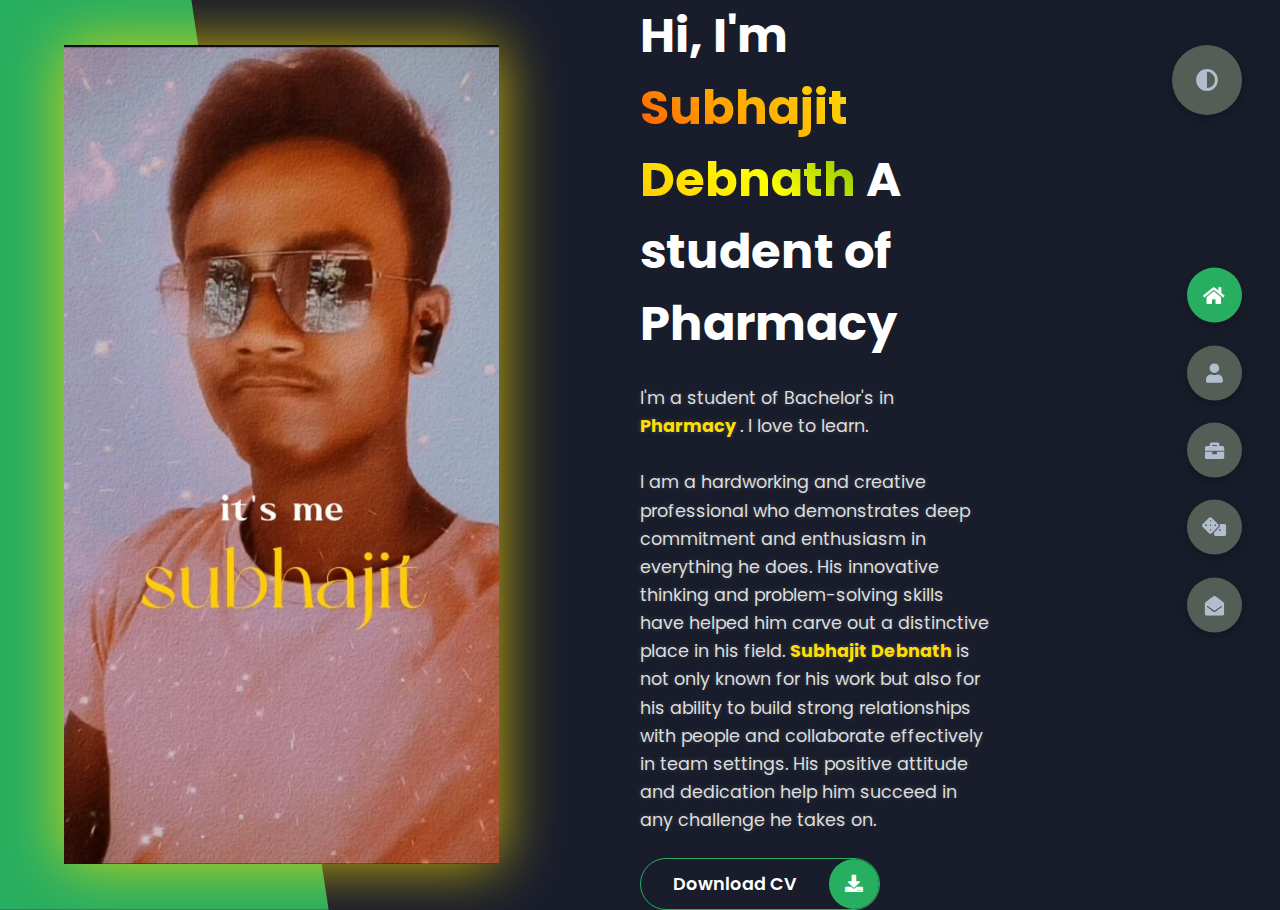
<file: index.html>
<!DOCTYPE html>
<html lang="en">

<head>
  <meta charset="UTF-8" />
  <meta http-equiv="X-UA-Compatible" content="IE=edge" />
  <meta name="viewport" content="width=device-width, initial-scale=1.0" />
  <title>Portfolio</title>
  <link rel="stylesheet" href="styles/styles.css" />
  <link rel="preconnect" href="https://fonts.googleapis.com" />
  <link rel="preconnect" href="https://fonts.gstatic.com" crossorigin />
  <link rel="stylesheet" href="https://cdnjs.cloudflare.com/ajax/libs/font-awesome/5.15.4/css/all.min.css"
    integrity="sha512-1ycn6IcaQQ40/MKBW2W4Rhis/DbILU74C1vSrLJxCq57o941Ym01SwNsOMqvEBFlcgUa6xLiPY/NS5R+E6ztJQ=="
    crossorigin="anonymous" referrerpolicy="no-referrer" />
  <link href="https://fonts.googleapis.com/css2?family=Poppins&display=swap" rel="stylesheet" />
</head>

<body class="main-content">
  <header class="section sec1 header active" id="home">
    <div class="header-content">
      <div class="left-header">
        <div class="h-shape"></div>
        <div class="image" style="
              display: flex;
              justify-content: center;
              align-items: center;
              animation: bgPulse 3s infinite alternate;
            ">
          <img src="img/hero1.png" alt="" style="
               
                filter: drop-shadow(0 0 30px rgba(255, 223, 0, 0.8));
                animation: bounce 2.5s infinite ease-in-out,
                  tilt 1.5s infinite alternate ease-in-out;
              " />
        </div>

        <style>
          /* Stronger Background Glow */
          @keyframes bgPulse {
            0% {
              background-color: rgba(255, 223, 0, 0.1);
              box-shadow: 0 0 20px rgba(255, 223, 0, 0.4);
            }

            100% {
              background-color: rgba(255, 223, 0, 0.2);
              box-shadow: 0 0 40px rgba(255, 223, 0, 0.7);
            }
          }

          /* Elastic Bouncing Effect */
          @keyframes bounce {

            0%,
            100% {
              transform: translateY(0);
            }

            50% {
              transform: translateY(-15px) scale(1.05);
            }
          }

          /* Tilt & Rotation for Realistic Motion */
          @keyframes tilt {
            0% {
              transform: rotate(0deg);
            }

            100% {
              transform: rotate(3deg);
            }
          }
        </style>
      </div>
      <div class="right-header">
        <h1 class="name" style="
              display: inline-block;
              animation: bounce 2s infinite ease-in-out;
            ">
          Hi, I'm
          <span class="name" style="
                background-image: linear-gradient(
                  45deg,
                  red,
                  orange,
                  yellow,
                  green,
                  cyan,
                  blue,
                  violet
                );
                background-size: 300% 300%;
                -webkit-background-clip: text;
                color: transparent;
                animation: colorRotate 3s infinite linear;
              ">
            Subhajit Debnath
          </span>
          A student of Pharmacy
        </h1>

        <style>
          @keyframes bounce {

            0%,
            100% {
              transform: translateY(0);
            }

            50% {
              transform: translateY(-10px);
            }
          }

          @keyframes colorRotate {
            0% {
              background-position: 0% 50%;
            }

            50% {
              background-position: 100% 50%;
            }

            100% {
              background-position: 0% 50%;
            }
          }
        </style>

        <p style="
              animation: fadeIn 2s ease-in-out, subtleGlow 3s infinite alternate;
              line-height: 1.6;
              font-size: 1.1rem;
              color: #ddd; /* Softer white for normal text */
              text-shadow: 0 0 5px rgba(255, 255, 255, 0.2);
            ">
          I'm a student of Bachelor's in
          <span style="
                color: #ffdd00;
                font-weight: bold;
                animation: electricGlow 0.8s infinite alternate;
              ">
            Pharmacy </span>. I love to learn. <br /><br />

          I am a hardworking and creative professional who demonstrates deep
          commitment and enthusiasm in everything he does. His innovative
          thinking and problem-solving skills have helped him carve out a
          distinctive place in his field.

          <span style="
                color: #ffdd00;
                font-weight: bold;
                animation: electricGlow 0.8s infinite alternate;
              ">
            Subhajit Debnath
          </span>
          is not only known for his work but also for his ability to build
          strong relationships with people and collaborate effectively in team
          settings. His positive attitude and dedication help him succeed in
          any challenge he takes on.
        </p>

        <style>
          @keyframes fadeIn {
            from {
              opacity: 0;
              transform: translateY(5px);
            }

            to {
              opacity: 1;
              transform: translateY(0);
            }
          }

          @keyframes electricGlow {
            0% {
              text-shadow: 0 0 20px rgba(255, 223, 0, 0.9),
                0 0 40px rgba(255, 223, 0, 0.8),
                0 0 60px rgba(255, 223, 0, 0.7),
                0 0 80px rgba(255, 223, 0, 0.6);
            }

            50% {
              text-shadow: 0 0 25px rgba(255, 255, 0, 1),
                0 0 50px rgba(255, 255, 0, 0.9),
                0 0 75px rgba(255, 255, 0, 0.8),
                0 0 100px rgba(255, 255, 0, 0.7);
            }

            100% {
              text-shadow: 0 0 30px rgba(255, 255, 0, 1),
                0 0 60px rgba(255, 255, 0, 1), 0 0 90px rgba(255, 255, 0, 0.9),
                0 0 120px rgba(255, 255, 0, 0.8);
            }
          }

          @keyframes subtleGlow {
            from {
              text-shadow: 0 0 5px rgba(255, 255, 255, 0.2);
            }

            to {
              text-shadow: 0 0 10px rgba(255, 255, 255, 0.3);
            }
          }
        </style>

        <div class="btn-con">
          <a href="" class="main-btn">
            <span class="btn-text">Download CV</span>
            <span class="btn-icon"><i class="fas fa-download"></i></span>
          </a>
        </div>
      </div>
    </div>
  </header>
  <main>
    <section class="section sec2 about" id="about">
      <div class="main-title">
        <h2>About <span>me</span><span class="bg-text">my stats</span></h2>
      </div>
      <div class="about-container">
        <div class="left-about">
          <h4>Information About me</h4>
          <p class="text-container">
            My name is <span class="bold">Subhajit Debnath</span>. I belong to <span class="large">Katwa, West Bengal</span>. 
            I am currently pursuing a <span class="bigger">Bachelor's in Pharmacy</span> from 
            <span class="bold">Burdwan Institute of Pharmacy (BIT)</span>. I have a keen interest in the <span class="large">pharmaceutical field</span> 
            and aspire to contribute to the <span class="bigger">healthcare sector</span> through my <span class="bold">knowledge</span> and <span class="bold">skills</span>. 
            My academic journey has equipped me with a <span class="large">strong foundation</span> in pharmaceutical sciences, and 
            I am eager to further enhance my <span class="bigger">expertise</span> in this field.
        </p>
        <style>
          @keyframes gradientRotate {
              0% { background-position: 0% 50%; }
              50% { background-position: 100% 50%; }
              100% { background-position: 0% 50%; }
          }
  
        
          .text-container {
            font-family: Arial, sans-serif;
            font-size: 22px;
            text-align: center;
            padding: 30px;
            background: linear-gradient(45deg, #ffea00, #ff9800, #ff5722, #ffcc00);
            background-size: 300% 300%;
            -webkit-background-clip: text;
            -webkit-text-fill-color: transparent;
            animation: gradientRotate 5s infinite linear;
        }
          .bold { font-weight: bold; font-size: 28px; }
          .large { font-size: 32px; }
          .bigger { font-size: 36px; }
      </style>
          <div class="btn-con">
            <a href="" class="main-btn">
              <span class="btn-text">Download CV</span>
              <span class="btn-icon"><i class="fas fa-download"></i></span>
            </a>
          </div>
        </div>
        <div class="right-about">
          <div class="about-item">
            <div class="abt-text">
              <p class="large-text">2+</p>
              <p class="small-text">Projects<br />completed</p>
            </div>
          </div>
          <div class="about-item">
            <div class="abt-text">
              <p class="large-text">2+</p>
              <p class="small-text">Years of <br />Experince</p>
            </div>
          </div>
          <div class="about-item">
            <div class="abt-text">
              <p class="large-text">2024</p>
              <p class="small-text">Pursing bacheloer's <br />in Pharmacy</p>
            </div>
          </div>
          <div class="about-item">
            <div class="abt-text">
              <p class="large-text">2022</p>
              <p class="small-text">
                Higher Secondary<br />with mathmatics and Physics and Biology
              </p>
            </div>
          </div>
        </div>
      </div>
      <div class="about-stats">
        <h4 class="stat-title">My skills</h4>
        <div class="progress-bars">
          <div class="progress-bar">
            <div class="prog-title">Pharmacy</div>
            <div class="progress-con">
              <p class="prog text">60%</p>
              <div class="progress">
                <span class="c"></span>
              </div>
            </div>
          </div>
          <div class="progress-bar">
            <div class="prog-title">Pharmaceutical Biology</div>
            <div class="progress-con">
              <p class="prog text">60%</p>
              <div class="progress">
                <span class="c"></span>
              </div>
            </div>
          </div>
          <div class="progress-bar">
            <div class="prog-title">Organic Chemsitry</div>
            <div class="progress-con">
              <p class="prog text">60%</p>
              <div class="progress">
                <span class="c"></span>
              </div>
            </div>
          </div>
          <div class="progress-bar">
            <div class="prog-title">Pharmaceutical Chemsitry</div>
            <div class="progress-con">
              <p class="prog text">60%</p>
              <div class="progress">
                <span class="c"></span>
              </div>
            </div>
          </div>
          <div class="progress-bar">
            <div class="prog-title">Biology</div>
            <div class="progress-con">
              <p class="prog text">65%</p>
              <div class="progress">
                <span class="cpp"></span>
              </div>
            </div>
          </div>
          <div class="progress-bar">
            <div class="prog-title">Botany</div>
            <div class="progress-con">
              <p class="prog text">68%</p>
              <div class="progress">
                <span class="java"></span>
              </div>
            </div>
          </div>
          <div class="progress-bar">
            <div class="prog-title">Zoology</div>
            <div class="progress-con">
              <p class="prog text">75%</p>
              <div class="progress">
                <span class="oop"></span>
              </div>
            </div>
          </div>
        </div>
      </div>
      <p class="text-container">
        <span class="bold">Subhajit Debnath</span> is a <span class="large">dedicated</span> and <span class="bigger">ambitious</span> student known for his <span class="bold">creativity</span> and strong work ethic. 
        With a <span class="large">natural talent</span> for <span class="bold">problem-solving</span>, he consistently approaches challenges with an <span class="bigger">innovative</span> mindset. 
        Subhajit's <span class="bold">enthusiasm</span> for learning and his ability to <span class="large">collaborate</span> with peers make him an <span class="bigger">asset</span> in any academic setting. 
        His <span class="bold">passion</span> for growth and his <span class="large">commitment</span> to excellence drive him to constantly seek new knowledge and skills, 
        setting him up for <span class="bigger">future success</span> in his <span class="bold">chosen field</span>.
    </p>
    <style>
      @keyframes gradientRotate {
          0% { background-position: 0% 50%; }
          50% { background-position: 100% 50%; }
          100% { background-position: 0% 50%; }
      }

      .text-container {
          font-family: Arial, sans-serif;
          font-size: 22px;
          font-weight: normal;
          text-align: center;
          padding: 30px;
          background: linear-gradient(45deg, #ff5733, #33ff57, #3357ff, #ff33aa);
          background-size: 300% 300%;
          -webkit-background-clip: text;
          -webkit-text-fill-color: transparent;
          animation: gradientRotate 5s infinite linear;
      }

      .bold { font-weight: bold; font-size: 28px; }
      .large { font-size: 32px; }
      .bigger { font-size: 36px; }
  </style>
      <h4 class="stat-title">My Timeline</h4>
      <div class="timeline">
        <div class="timeline-item">
          <div class="tl-icon">
            <i class="fas fa-briefcase"></i>
          </div>
          <p class="tl-duration">2022 - Present</p>
          <h5>Pharmacist Intern - <span>ABC Pharma Solutions</span></h5>
          <p>
            * Assisting in prescription processing and medication dispensing
            <br />* Educating patients on proper medication usage and side
            effects
          </p>
        </div>

        <div class="timeline-item">
          <div class="tl-icon">
            <i class="fas fa-graduation-cap"></i>
          </div>
          <p class="tl-duration">2023 - Present</p>
          <h5>Pursuing Master's - <span>in Pharmacy</span></h5>
          <p>
            Burdwan Institute of Pharmacy (BIT),<br />
            Burdwan
          </p>
        </div>

        <div class="timeline-item">
          <div class="tl-icon">
            <i class="fas fa-briefcase"></i>
          </div>
          <p class="tl-duration">2021 - 2022</p>
          <h5>Research Assistant - <span>XYZ Pharmaceuticals</span></h5>
          <p>
            * Conducted research on drug formulations and stability testing
            <br />* Assisted in documentation for regulatory submissions
          </p>
        </div>

        <div class="timeline-item">
          <div class="tl-icon">
            <i class="fas fa-graduation-cap"></i>
          </div>
          <p class="tl-duration">2019 - 2023</p>
          <h5>Bachelor's - <span>in Pharmacy</span></h5>
          <p>
            Burdwan Institute of Pharmacy (BIT),<br />
            Burdwan
          </p>
        </div>
      </div>
    </section>
    <section class="section sec3 portfolio" id="portfolio">
      <div class="main-title">
        <h2>My <span>Gallery</span><span class="bg-text">My work</span></h2>
      </div>
      <p class="port-text">Here are some of my pics. See for yourself😊.</p>
      <div class="portfolios">
        <div class="portfolio-item">
          <div class="image">
            <img src="img/1.jpg" alt="" />
          </div>
          <div class="hover-items">
            <h3>View large</h3>
            <div class="icons">
              <a href="https://ibb.co/Rf8M3HF" target="_blank" class="icon">
                <i class="fas fa-search"></i>
              </a>
            </div>
          </div>
        </div>
        <div class="portfolio-item">
          <div class="image">
            <img src="img/2.jpg" alt="" />
          </div>
          <div class="hover-items">
            <h3>View large</h3>
            <div class="icons">
              <a href="https://ibb.co/BH7m9cpj" target="_blank" class="icon">
                <i class="fas fa-search"></i>
              </a>
            </div>
          </div>
        </div>
        <div class="portfolio-item">
          <div class="image">
            <img src="img/3.jpg" alt="" />
          </div>
          <div class="hover-items">
            <h3>View large</h3>
            <div class="icons">
              <a href="https://ibb.co/nspCk7wQ" target="_blank" class="icon">
                <i class="fas fa-search"></i>
              </a>
            </div>
          </div>
        </div>
        <div class="portfolio-item">
          <div class="image">
            <img src="img/4.jpg" alt="" />
          </div>
          <div class="hover-items">
            <h3>View large</h3>
            <div class="icons">
              <a href="https://ibb.co/VYrfCxkH" target="_blank" class="icon">
                <i class="fas fa-search"></i>
              </a>
            </div>
          </div>
        </div>
        <div class="portfolio-item">
          <div class="image">
            <img src="img/5.jpg" alt="" />
          </div>
          <div class="hover-items">
            <h3>View large</h3>
            <div class="icons">
              <a href="https://ibb.co/s9n0tLyV" target="_blank" class="icon">
                <i class="fas fa-search"></i>
              </a>
            </div>
          </div>
        </div>
        <div class="portfolio-item">
          <div class="image">
            <img src="img/6.jpg" alt="" />
          </div>
          <div class="hover-items">
            <h3>View large</h3>
            <div class="icons">
              <a href="https://ibb.co/TxwkXSyt" target="_blank" class="icon">
                <i class="fas fa-search"></i>
              </a>
            </div>
          </div>
        </div>
        <!-- Separator for Bike Pictures -->
              <div style="
      width: 100%;
      text-align: center;
      padding: 10px 0;
      margin: 30px 0;
      border-bottom: 4px solid green;
      font-size: 24px;
      font-weight: bold;
      color: green;
      letter-spacing: 1px;">
          
              </div>
              <div style="
              width: 100%;
              text-align: center;
              padding: 10px 0;
              margin: 30px 0;
              border-bottom: 4px solid green;
              font-size: 24px;
              font-weight: bold;
              color: green;
              letter-spacing: 1px;">
                       🏍️ Bike Pictures 🏍️
                      </div>
                            <div class="hide-on-small" style="
                            width: 100%;
                            text-align: center;
                            padding: 10px 0;
                            margin: 30px 0;
                            border-bottom: 4px solid green;
                            font-size: 24px;
                            font-weight: bold;
                            color: green;
                            letter-spacing: 1px;">
                          <!-- Content goes here -->
                          </div>
                              <style>
                                @media screen and (max-width: 768px) {
                                  .hide-on-small {
                                    display: none;
                                  }
                                }
                              </style>
        <div class="portfolio-item">
          <div class="image">
            <img src="img/Bike1.jpg" alt="" />
          </div>
          <div class="hover-items">
            <h3>View large</h3>
            <div class="icons">
              <a href="https://ibb.co/wFbcJSWL" target="_blank" class="icon">
                <i class="fas fa-search"></i>
              </a>
            </div>
          </div>
        </div>
        <div class="portfolio-item">
          <div class="image">
            <img src="img/Bike2.jpg" alt="" />
          </div>
          <div class="hover-items">
            <h3>View large</h3>
            <div class="icons">
              <a href="https://ibb.co/3ywckRqL" target="_blank" class="icon">
                <i class="fas fa-search"></i>
              </a>
            </div>
          </div>
        </div>
        <div class="portfolio-item">
          <div class="image">
            <img src="img/Bike3.jpg" alt="" />
          </div>
          <div class="hover-items">
            <h3>View large</h3>
            <div class="icons">
              <a href="https://ibb.co/M53hx3xg" target="_blank" class="icon">
                <i class="fas fa-search"></i>
              </a>
            </div>
          </div>
        </div>
        <div class="portfolio-item">
          <div class="image">
            <img src="img/Bike4.jpg" alt="" />
          </div>
          <div class="hover-items">
            <h3>View large</h3>
            <div class="icons">
              <a href="https://ibb.co/0ymj7Qh9" target="_blank" class="icon">
                <i class="fas fa-search"></i>
              </a>
            </div>
          </div>
        </div>



      </div>
      </div>
    </section>
    <section class="section sec4 games" id="games"></section>
    <section class="section sec5 contact" id="contact">
      <div class="contact-container">
        <div class="main-title">
          <h2>
            Get in <span>Touch</span><span class="bg-text">Contact</span>
          </h2>
        </div>
        <div class="contact-content-con">
          <div class="left-contact">
            <h4>Contact me Here</h4>
            <p>
              I am available for freelance work. If you have any project that
              you want to get started, think you need my help with something
              or just fancy saying hey, then get in touch.
            </p>
            <div class="contact-info">
              <div class="contact-item">
                <div class="icon">
                  <i class="fas fa-map-marker-alt"></i>
                  Location
                </div>
                <p>: Katwa, West Bengal</p>
              </div>
              <div class="contact-item">
                <div class="icon">
                  <i class="fas fa-envelope"></i>
                  <span>Email</span>
                </div>
                <p>
                  <span>: debnathsubhajit325@gmail.com</span>
                </p>
              </div>
              <div class="contact-item">
                <div class="icon">
                  <i class="fas fa-phone-alt"></i>
                  Mobile
                </div>
                <p>: *********(Personal)</p>
              </div>
              <div class="contact-item">
                <div class="icon">
                  <i class="fas fa-globe-asia"></i>
                  <p>Languages</p>
                </div>
                : English, Hindi,Bengali
              </div>
            </div>
            <div class="contact-icons">
              <div class="contact-icon">
                <a href="https://www.facebook.com/share/1Fwk7nnbBr/" target="_blank">
                  <i class="fab fa-facebook-f"></i>
                </a>
                <a href="https://www.youtube.com/@sjgaming7194" target="_blank">
                  <i class="fab fa-youtube"></i>
                </a>
              
                <a href="https://www.instagram.com/subhajit_jit_629/" target="_blank">
                  <i class="fab fa-instagram"></i>
                </a>
              </div>
            </div>
          </div>
          <div class="right-contact">
            <form action="" class="contact-form">
              <div class="input-control i-c-2">
                <input type="text" required placeholder="YOUR NAME" />
                <input type="email" required placeholder="YOUR EMAIL" />
              </div>
              <div class="input-control">
                <input type="text" required placeholder="ENTER SUBJECT" />
              </div>
              <div class="input-control">
                <textarea name="" id="" cols="15" rows="8" placeholder="Message Here..."></textarea>
              </div>
              <div class="submit-btn">
                <a href="#" class="main-btn">
                  <span class="btn-text">Download</span>
                  <span class="btn-icon"><i class="fas fa-download"></i></span>
                </a>
              </div>
            </form>
          </div>
        </div>
      </div>
    </section>
  </main>

  <div class="controlls">
    <div class="control control-1 active-btn" data-id="home">
      <i class="fas fa-home"></i>
    </div>
    <div class="control control-2" data-id="about">
      <i class="fas fa-user"></i>
    </div>
    <div class="control control-3" data-id="portfolio">
      <i class="fas fa-briefcase"></i>
    </div>
    <div class="control control-4" data-id="game">
      <a href="game.html"><i class="fas fa-dice"></i></a>
    </div>
    <div class="control control-5" data-id="contact">
      <i class="fas fa-envelope-open"></i>
    </div>
  </div>
  <div class="theme-btn">
    <i class="fas fa-adjust"></i>
  </div>
  <script src="app.js"></script>
</body>

</html>
</file>
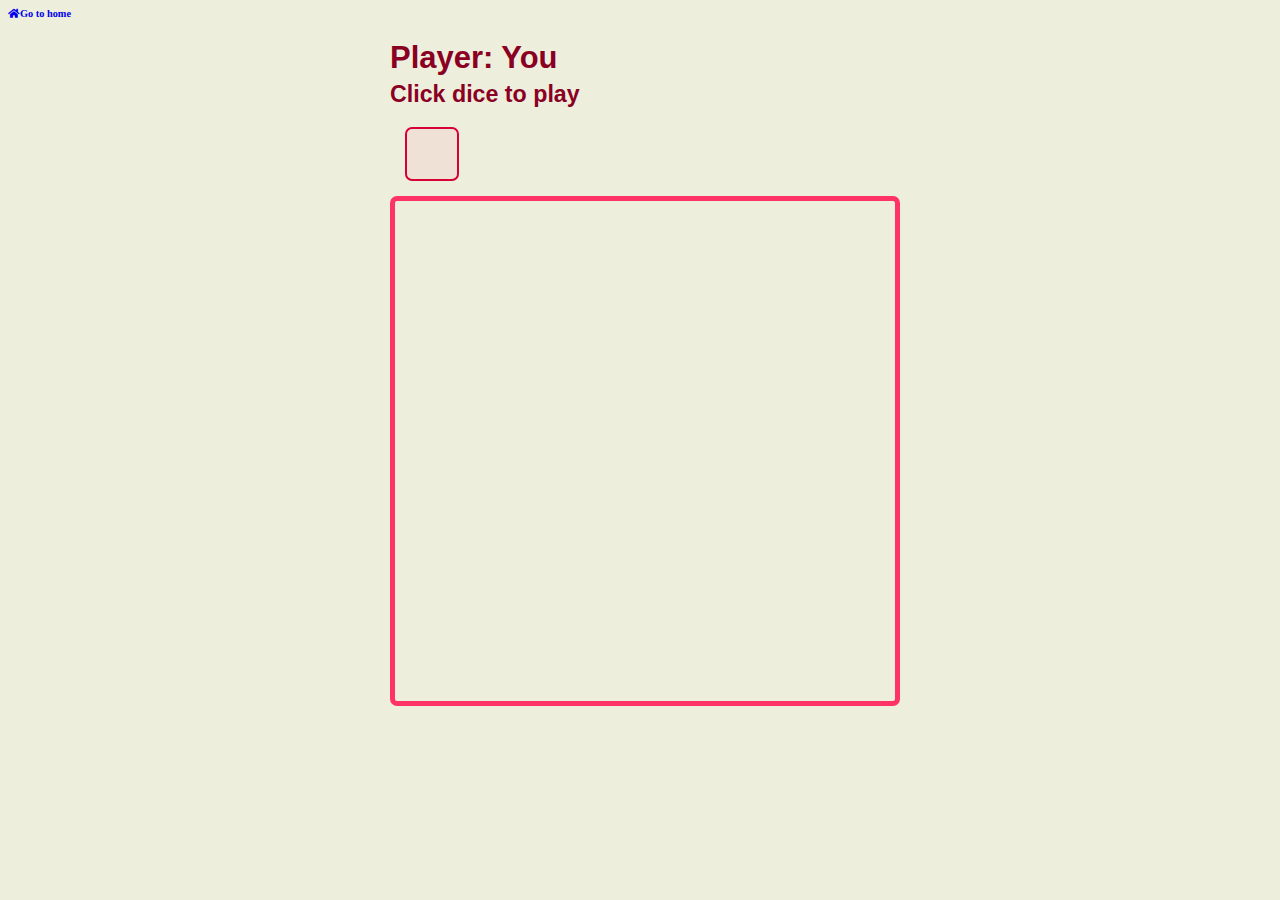
<file: game.html>
<!DOCTYPE html>
<html lang="en" >
<head>
  <meta charset="UTF-8">
  <title>Snakes &amp; Ladders</title>
  <link rel="stylesheet" href="./style1.css">
  <link rel="stylesheet" href="https://cdnjs.cloudflare.com/ajax/libs/font-awesome/5.15.4/css/all.min.css" integrity="sha512-1ycn6IcaQQ40/MKBW2W4Rhis/DbILU74C1vSrLJxCq57o941Ym01SwNsOMqvEBFlcgUa6xLiPY/NS5R+E6ztJQ==" crossorigin="anonymous" referrerpolicy="no-referrer" />
 
</head>
<body>
	<header>
		<a href="index.html"><i class="fas fa-home">Go to home</i></a>
	</header>
<!-- partial:index.partial.html -->
<div class="wrapper">
	<h1>Player: <span class="playerName"></span></h1>
	<h2 class="message">&nbsp;</h2> 
	<div class="buttonWrapper">
		<div id="diceThrow" class="s6"></div>
		<button id="reset" class="hidden">Play Again</button>
	</div>
	<canvas></canvas>
</div>
<!-- partial -->
  <script src='https://unpkg.co/gsap@3/dist/gsap.min.js'></script><script  src="./script.js"></script>

</body>
</html>
</file>
<file: styles/styles.css>
* {
  margin: 0;
  padding: 0;
  box-sizing: border-box;
  list-style: none;
}

:root {
  --color-primary: #191d2b;
  --color-secondary: #27AE60;
  --color-white: #FFFFFF;
  --color-black: #000;
  --color-grey0: #f8f8f8;
  --color-grey-1: #dbe1e8;
  --color-grey-2: #b2becd;
  --color-grey-3: #6c7983;
  --color-grey-4: #545e56;
  --color-grey-5: #2a2e35;
  --color-grey-6: #12181b;
  --br-sm-2: 14px;
  --box-shadow-1: 0 3px 15px rgba(0, 0, 0, 0.3);
}

.light-mode {
  --color-primary: #FEFBF6;
  --color-secondary: #A6D1E6;
  --color-white: #454e56;
  --color-black: #000;
  --color-grey0: #f8f8f8;
  --color-grey-1: #6c7983;
  --color-grey-2: #6c7983;
  --color-grey-3: #6c7983;
  --color-grey-4: #454e56;
  --color-grey-5: #f8f8f8;
  --color-grey-6: #12181b;
}

body {
  background-color: var(--color-primary);
  font-family: "Poppins", sans-serif;
  font-size: 1.1rem;
  color: var(--color-white);
  transition: all 0.4s ease-in-out;
}

a {
  display: inline-block;
  text-decoration: none;
  color: inherit;
  font-family: inherit;
}

header {
  min-height: 100vh;
  font-family: "Poppins", sans-serif;
  color: var(--color-white);
  overflow: hidden;
}

section {
  min-height: 100vh;
  width: 100%;
  position: absolute;
  left: 0;
  top: 0;
  padding: 3rem 18rem;
}

.section {
  transform: translateY(-100%) scale(0);
  transition: all 0.4s ease-in-out;
  background-color: var(--color-primary);
}

.sec1 {
  display: none;
  transform: translateY(0) scale(1);
}

.sec2 {
  display: none;
  transform: translateY(0) scale(1);
}

.sec3 {
  display: none;
  transform: translateY(0) scale(1);
}

.sec4 {
  display: none;
  transform: translateY(0) scale(1);
}

.sec5 {
  display: none;
  transform: translateY(0) scale(1);
}

.active {
  display: block;
  -webkit-animation: scaleAnim 1s ease-in-out;
          animation: scaleAnim 1s ease-in-out;
}
@-webkit-keyframes scaleAnim {
  0% {
    transform: translateY(-100%) scaleY(0);
  }
  100% {
    transform: translateY(0) scaleY(1);
  }
}
@keyframes scaleAnim {
  0% {
    transform: translateY(-100%) scaleY(0);
  }
  100% {
    transform: translateY(0) scaleY(1);
  }
}

.controlls {
  position: fixed;
  z-index: 10;
  top: 50%;
  right: 3%;
  display: flex;
  flex-direction: column;
  align-items: center;
  justify-content: center;
  transform: translateY(-50%);
}
.controlls .active-btn {
  background-color: var(--color-secondary) !important;
  transition: all 0.4s ease-in-out;
}
.controlls .active-btn i {
  color: var(--color-white) !important;
}
.controlls .control {
  padding: 1rem;
  cursor: pointer;
  background-color: var(--color-grey-4);
  width: 55px;
  height: 55px;
  border-radius: 50%;
  display: flex;
  justify-content: center;
  align-items: center;
  margin: 0.7rem 0;
  box-shadow: var(--box-shadow-1);
}
.controlls .control i {
  font-size: 1.2rem;
  color: var(--color-grey-2);
  pointer-events: none;
}

.theme-btn {
  top: 5%;
  right: 3%;
  width: 70px;
  height: 70px;
  border-radius: 50%;
  background-color: var(--color-grey-4);
  cursor: pointer;
  position: fixed;
  display: flex;
  justify-content: center;
  align-items: center;
  box-shadow: 0 3px 15px rgba(0, 0, 0, 0.3);
  transition: all 0.1s ease-in-out;
}
.theme-btn:active {
  transform: translateY(-3px);
}
.theme-btn i {
  font-size: 1.4rem;
  color: var(--color-grey-2);
  pointer-events: none;
}

/*Header-content*/
.header-content {
  display: grid;
  grid-template-columns: repeat(2, 1fr);
  min-height: 100vh;
}
.header-content .left-header {
  display: flex;
  align-items: center;
  position: relative;
}
.header-content .left-header .h-shape {
  transition: all 0.4s ease-in-out;
  width: 65%;
  height: 100%;
  background-color: var(--color-secondary);
  position: absolute;
  left: 0;
  top: 0;
  z-index: -1;
  -webkit-clip-path: polygon(0 0, 46% 0, 79% 100%, 0% 100%);
          clip-path: polygon(0 0, 46% 0, 79% 100%, 0% 100%);
}
.header-content .left-header .image {
  border-radius: var(--br-sm-2);
  height: 90%;
  width: 68%;
  margin-left: 4rem;
  background-color: var(--color-black);
  transition: all 0.4s ease-in-out;
}
.header-content .left-header .image img {
  width: 100%;
  height: 100%;
  -o-object-fit: cover;
     object-fit: cover;
  transition: all 0.4s ease-in-out;

}

.header-content .right-header {
  display: flex;
  flex-direction: column;
  justify-content: center;
  padding-right: 18rem;
}
.header-content .right-header .name {
  font-size: 3rem;
}
.header-content .right-header .name span {
  color: var(--color-secondary);
}
.header-content .right-header p {
  margin: 1.5rem 0;
  line-height: 2rem;
}

/*About*/
.about-container {
  display: grid;
  grid-template-columns: repeat(2, 1fr);
  padding-top: 3.5rem;
  padding-bottom: 5rem;
}
.about-container .right-about {
  display: grid;
  grid-template-columns: repeat(2, 1fr);
  grid-gap: 2rem;
}
.about-container .right-about .about-item {
  border: 1px solid var(--color-grey-5);
  border-radius: 5px;
  transition: all 0.4s ease-in-out;
  box-shadow: 1px 2px 15px rgba(0, 0, 0, 0.1);
}
.about-container .right-about .about-item:hover {
  cursor: default;
  transform: translateY(-5px);
  border: 1px solid var(--color-secondary);
  box-shadow: 1px 4px 15px rgba(0, 0, 0, 0.32);
}
.about-container .right-about .about-item .abt-text {
  padding: 1.5rem;
  display: flex;
  flex-direction: column;
}
.about-container .right-about .about-item .abt-text .large-text {
  font-size: 3rem;
  font-weight: 700;
  color: var(--color-secondary);
}
.about-container .right-about .about-item .abt-text .small-text {
  padding-left: 3rem;
  position: relative;
  text-transform: uppercase;
  font-size: 1.2rem;
  color: var(--color-grey-1);
  letter-spacing: 2px;
}
.about-container .right-about .about-item .abt-text .small-text::before {
  content: "";
  position: absolute;
  left: 0;
  top: 15px;
  width: 2rem;
  height: 2px;
  background-color: var(--color-grey-5);
}
.about-container .left-about {
  padding-right: 5rem;
}
.about-container .left-about p {
  line-height: 2rem;
  padding: 1rem;
  color: var(--color-grey-1);
}
.about-container .left-about h4 {
  font-size: 2rem;
  text-transform: uppercase;
}

.about-stats {
  padding-bottom: 4rem;
}
.about-stats .progress-bars {
  display: grid;
  grid-template-columns: repeat(2, 1fr);
  grid-gap: 2rem;
}
.about-stats .progress-bars .progress-bar {
  display: flex;
  flex-direction: column;
}
.about-stats .progress-bars .progress-bar .prog-title {
  text-transform: uppercase;
  font-weight: 500;
}
.about-stats .progress-bars .progress-bar .progress-con {
  display: flex;
  align-items: center;
}
.about-stats .progress-bars .progress-bar .progress-con .prog-text {
  color: var(--color-grey-2);
}
.about-stats .progress-bars .progress-bar .progress-con .progress {
  width: 100%;
  height: 0.45rem;
  background-color: var(--color-grey-4);
  margin-left: 1rem;
  position: relative;
}
.about-stats .progress-bars .progress-bar .progress-con .progress span {
  position: absolute;
  top: 0;
  left: 0;
  height: 100%;
  background-color: var(--color-secondary);
  transition: all 0.4s ease-in-out;
  width: 60%;
}
.about-stats .progress-bars .progress-bar .progress-con .progress .c {
  width: 60%;
}
.about-stats .progress-bars .progress-bar .progress-con .progress .cpp {
  width: 65%;
}
.about-stats .progress-bars .progress-bar .progress-con .progress .java {
  width: 68%;
}
.about-stats .progress-bars .progress-bar .progress-con .progress .oop {
  width: 75%;
}

.stat-title {
  text-transform: uppercase;
  font-size: 1.4rem;
  text-align: center;
  padding: 3.5rem 0;
  position: relative;
}
.stat-title::before {
  content: "";
  position: absolute;
  left: 50%;
  top: 0;
  width: 40%;
  height: 1px;
  background-color: var(--color-grey-5);
  transform: translateX(-50%);
}

/*timeline*/
.timeline {
  display: grid;
  grid-template-columns: repeat(2, 1fr);
  grid-gap: 2rem;
  padding-bottom: 3rem;
}
.timeline .timeline-item {
  position: relative;
  padding-left: 3rem;
  border-left: 1px solid var(--color-grey-5);
}
.timeline .timeline-item .tl-icon {
  position: absolute;
  left: -27px;
  top: 0;
  background-color: var(--color-secondary);
  width: 50px;
  height: 50px;
  border-radius: 50%;
  display: flex;
  align-items: center;
  justify-content: center;
}
.timeline .timeline-item .tl-icon i {
  font-size: 1.3rem;
}
.timeline .timeline-item .tl-duration {
  padding: 0.2rem 0.6rem;
  background-color: var(--color-grey-5);
  border-radius: 15px;
  display: inline-block;
  font-size: 0.8rem;
  text-transform: uppercase;
  font-weight: 500;
}
.timeline .timeline-item h5 {
  padding: 1rem 0;
  text-transform: uppercase;
  font-size: 1.3rem;
  font-weight: 600;
}
.timeline .timeline-item h5 span {
  color: var(--color-grey-2);
  font-weight: 500;
  font-size: 1.2rem;
}
.timeline .timeline-item h5 p {
  color: var(--color-grey-2);
}

.port-text {
  padding: 2rem 0;
  text-align: center;
}

.portfolios {
  display: grid;
  grid-template-columns: repeat(3, 1fr);
  grid-gap: 2rem;
  margin-top: 3rem;
}
.portfolios .portfolio-item {
  position: relative;
  border-radius: 15px;
}
.portfolios .portfolio-item img {
  width: 100%;
  height: 300px;
  -o-object-fit: cover;
     object-fit: cover;
  border-radius: 15px;
}
.portfolios .portfolio-item .hover-items {
  width: 100%;
  height: 100%;
  background-color: var(--color-secondary);
  position: absolute;
  left: 0;
  top: 0;
  border-radius: 15px;
  display: flex;
  justify-content: center;
  align-items: center;
  flex-direction: column;
  opacity: 0;
  transform: scale(0);
  transition: all 0.4s ease-in-out;
}
.portfolios .portfolio-item .hover-items h3 {
  font-size: 1.5rem;
  color: var(--color-white);
  margin-bottom: 1.5rem;
}
.portfolios .portfolio-item .hover-items .icons {
  display: flex;
  justify-content: center;
  align-items: center;
}
.portfolios .portfolio-item .hover-items .icons .icon {
  background-color: var(--color-black);
  border-radius: 50%;
  width: 50px;
  height: 50px;
  display: flex;
  justify-content: center;
  align-items: center;
  margin: 0 1rem;
  cursor: pointer;
  transition: all 0.4s ease-in-out;
}
.portfolios .portfolio-item .hover-items .icons .icon i {
  font-size: 1.5rem;
  color: var(--color-white);
  margin: 0 1rem;
}
.portfolios .portfolio-item .hover-items .icons .icon:hover {
  background-color: var(--color-white);
}
.portfolios .portfolio-item .hover-items .icons .icon:hover i {
  color: var(--color-primary);
}

.portfolio-item:hover .hover-items {
  opacity: 1;
  transform: scale(1);
}

.contact-content-con {
  display: flex;
  padding-top: 3.5rem;
}
.contact-content-con .left-contact {
  flex: 2;
}
.contact-content-con .left-contact h4 {
  margin-top: 1rem;
  font-size: 2rem;
  text-transform: uppercase;
}
.contact-content-con .left-contact p {
  margin: 1rem 0;
  line-height: 2rem;
}
.contact-content-con .left-contact .contact-info .contact-item {
  display: flex;
  align-items: center;
  justify-content: space-between;
}
.contact-content-con .left-contact .contact-info .contact-item p {
  margin: 0.3rem 0 !important;
  padding: 0 !important;
}
.contact-content-con .left-contact .contact-info .contact-item .icon {
  display: grid;
  grid-template-columns: 40px 1fr;
}
.contact-content-con .left-contact .contact-info .contact-item .icon i {
  display: flex;
  align-items: center;
  font-size: 1.3rem;
}
.contact-content-con .left-contact .contact-icon {
  display: flex;
  margin-top: 2rem;
}
.contact-content-con .left-contact .contact-icon a {
  display: flex;
  align-items: center;
  color: var(--color-white);
  background-color: var(--color-grey-5);
  cursor: pointer;
  justify-content: center;
  width: 50px;
  height: 50px;
  border-radius: 50%;
  margin: 0 0.4rem;
  transition: all 0.4s ease-in-out;
}
.contact-content-con .left-contact .contact-icon a:hover {
  background-color: var(--color-secondary);
}
.contact-content-con .left-contact .contact-icon a:hover i {
  color: var(--color-primary);
}
.contact-content-con .left-contact .contact-icon a i {
  display: flex;
  align-items: center;
  justify-content: center;
  font-size: 1.3rem;
}
.contact-content-con .right-contact {
  flex: 3;
  margin-left: 3rem;
}
.contact-content-con .right-contact .input-control {
  margin: 1.5rem;
}
.contact-content-con .right-contact .input-control input, .contact-content-con .right-contact .input-control textarea {
  border-radius: 30px;
  font-weight: inherit;
  font-size: inherit;
  font-family: inherit;
  padding: 0.8rem 1.1rem;
  outline: none;
  border: none;
  background-color: var(--color-grey-5);
  width: 100%;
  color: var(--color-white);
  resize: none;
}
.contact-content-con .right-contact .i-c-2 {
  display: flex;
}
.contact-content-con .right-contact .i-c-2 :last-child {
  margin-left: 1.5rem;
}
.contact-content-con .right-contact .submit-btn {
  display: flex;
  justify-content: flex-start;
}

/*Independent Component*/
.btn-con {
  display: flex;
  align-self: flex-start;
}

.main-btn {
  border-radius: 30px;
  color: inherit;
  font-weight: 600;
  position: relative;
  border: 1px solid var(--color-secondary);
  display: flex;
  align-self: flex-start;
  display: flex;
  align-items: center;
  overflow: hidden;
}
.main-btn .btn-text {
  padding: 0 2rem;
}
.main-btn .btn-icon {
  background-color: var(--color-secondary);
  display: flex;
  align-items: center;
  justify-content: center;
  border-radius: 50%;
  padding: 1rem;
}
.main-btn::before {
  content: "";
  position: absolute;
  top: 0;
  right: 0;
  transform: translateX(100%);
  transition: all 0.4s ease-out;
  z-index: -1;
}
.main-btn:hover {
  transition: all 0.4s ease-out;
}
.main-btn:hover::before {
  width: 100%;
  height: 100%;
  background-color: var(--color-secondary);
  transform: translateX(0);
  transition: all 0.4s ease-out;
}

.main-title {
  text-align: center;
}
.main-title h2 {
  position: relative;
  text-transform: uppercase;
  font-size: 4rem;
  font-weight: 700;
}
.main-title h2 span {
  color: var(--color-secondary);
}
.main-title h2 .bg-text {
  position: absolute;
  top: 50%;
  left: 50%;
  color: var(--color-grey-5);
  transition: all 0.4s ease-in-out;
  z-index: -1;
  transform: translate(-50%, -50%);
  font-weight: 800;
  font-size: 6.3rem;
}

@media screen and (max-width: 600px) {
  .about-container {
    grid-template-columns: 1fr;
  }
  .about-container .right-about {
    grid-template-columns: 1fr;
    padding-top: 2.5rem;
  }
  .about-container .left-about {
    padding-right: 0;
  }
  .about-container .left-about p {
    padding-left: 0;
  }
  .timeline {
    grid-template-columns: 1fr;
    padding-bottom: 6rem;
  }
  .portfolios {
    grid-template-columns: 1fr;
    padding-bottom: 6rem;
  }
  .section {
    padding: 2rem 2.5rem;
  }
  .main-title h2 {
    font-size: 2rem;
  }
  .main-title h2 span {
    font-size: 2.5rem;
  }
  .main-title h2 .bg-text {
    font-size: 3.5rem;
  }
}
@media screen and (max-width: 1432px) {
  header {
    padding: 0 !important;
  }
  .section {
    padding: 7rem 11rem;
  }
  .contact-content-con {
    flex-direction: column;
  }
  .contact-content-con .right-contact {
    margin-left: 0;
    margin-top: 2.5rem;
  }
  .contact-content-con .right-contact .i-c-2 {
    flex-direction: column;
  }
  .contact-content-con .right-contact .i-c-2 :last-child {
    margin-left: 0;
    margin-top: 1.5rem;
  }
}
@media screen and (max-width: 1070px) {
  .about-container {
    grid-template-columns: 1fr;
  }
  .about-container .right-about {
    padding-top: 2.5rem;
  }
  .portfolios {
    grid-template-columns: 1fr 1fr;
  }
  .main-title h2 {
    font-size: 4rem;
  }
  .main-title h2 span {
    font-size: 4rem;
  }
  .main-title h2 .bg-text {
    font-size: 4.5rem;
  }
}
@media screen and (max-width: 970px) {
  .section {
    padding: 7rem 6rem;
  }
  header {
    padding: 0;
  }
  header .right-header {
    padding: 0 !important;
  }
  .theme-btn {
    width: 50px;
    height: 50px;
  }
  .header-content {
    grid-template-columns: 1fr;
    padding: 6rem;
  }
  .left-header .h-shape {
    display: none;
  }
  .right-header {
    grid-row: 1;
    width: 90%;
    margin: 0 auto;
  }
  .right-header .name {
    font-size: 2.5rem !important;
  }
  .header-content .left-header .image {
    margin: 0 auto;
    width: 90%;
  }
  .controlls {
    top: auto;
    bottom: 0;
    flex-direction: row;
    justify-content: center;
    left: 50%;
    transform: translateX(-50%);
    width: 100%;
    background-color: var(--color-grey-5);
  }
  .controlls .control {
    margin: 0.3rem 1rem;
  }
}
@media screen and (max-width: 710px) {
  .section {
    padding: 7rem 3rem;
  }
  .about-stats .progress-bars {
    grid-template-columns: 1fr;
  }
  .main-title h2 {
    font-size: 3rem;
  }
  .main-title h2 span {
    font-size: 3rem;
  }
  .main-title h2 .bg-text {
    font-size: 4rem;
  }
}/*# sourceMappingURL=styles.css.map */
</file>
<file: style1.css>
html {
  background-color: #eed;
  font-family: sans-serif;
  font-size: 64.5%;
}

.wrapper {
  font-size: 1.5rem;
  height: 500px;
  margin: 0 auto;
  width: 500px;
}

canvas {
  background-image: url("https://assets.codepen.io/215128/snakesAndLaddersBoard.jpg");
  border: 5px solid grey;
  border-radius: 7px;
  height: 500px;
  width: 500px;
}

.playerYou .wrapper {
  color: #8a0022;
}
.playerYou canvas {
  border-color: #f36;
}
.playerYou #diceThrow {
  background-color: #f361;
  background-blend-mode: multiply;
  border-color: #d60036;
}

.playerAutoBot .wrapper {
  color: #3a480e;
}
.playerAutoBot canvas {
  border-color: #8a2;
}
.playerAutoBot #diceThrow {
  background-color: #8a22;
  background-blend-mode: multiply;
  border-color: #556a15;
}

#diceThrow {
  background-image: url("https://assets.codepen.io/215128/diceSpots.png");
  background-size: 50px;
  border: 2px solid black;
  border-radius: 7px;
  cursor: pointer;
  display: inline-block;
  height: 50px;
  width: 50px;
}
#diceThrow.s6 {
  background-position: 0 0;
}
#diceThrow.s5 {
  background-position: 0 -50px;
}
#diceThrow.s4 {
  background-position: 0 -100px;
}
#diceThrow.s3 {
  background-position: 0 -150px;
}
#diceThrow.s2 {
  background-position: 0 -200px;
}
#diceThrow.s1 {
  background-position: 0 -250px;
}

.buttonWrapper {
  display: flex;
  margin: 15px 15px;
}

button {
  border-radius: 7px;
  margin-left: 100px;
  padding: 10px 30px;
}

.hidden {
  display: none;
}

h1 {
  margin-bottom: 5px;
}

h2 {
  margin-top: 0;
}
</file>
